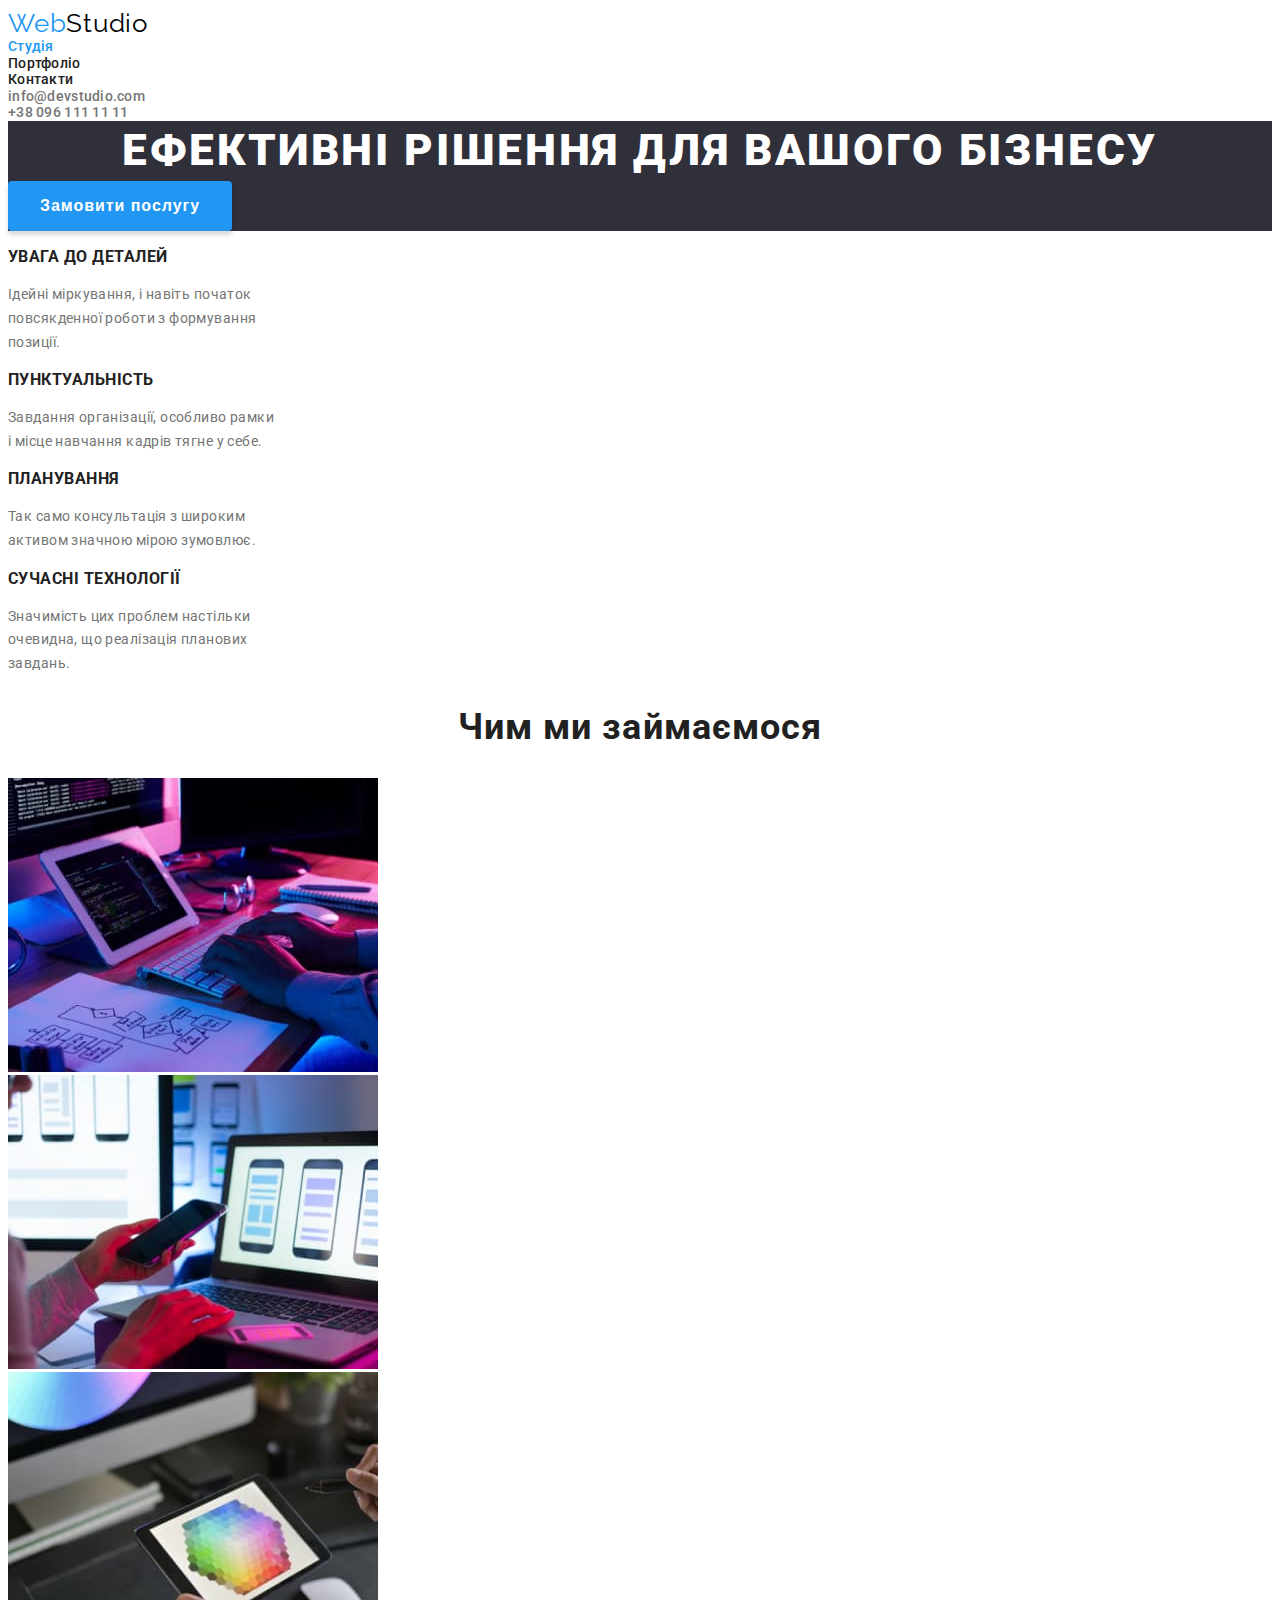
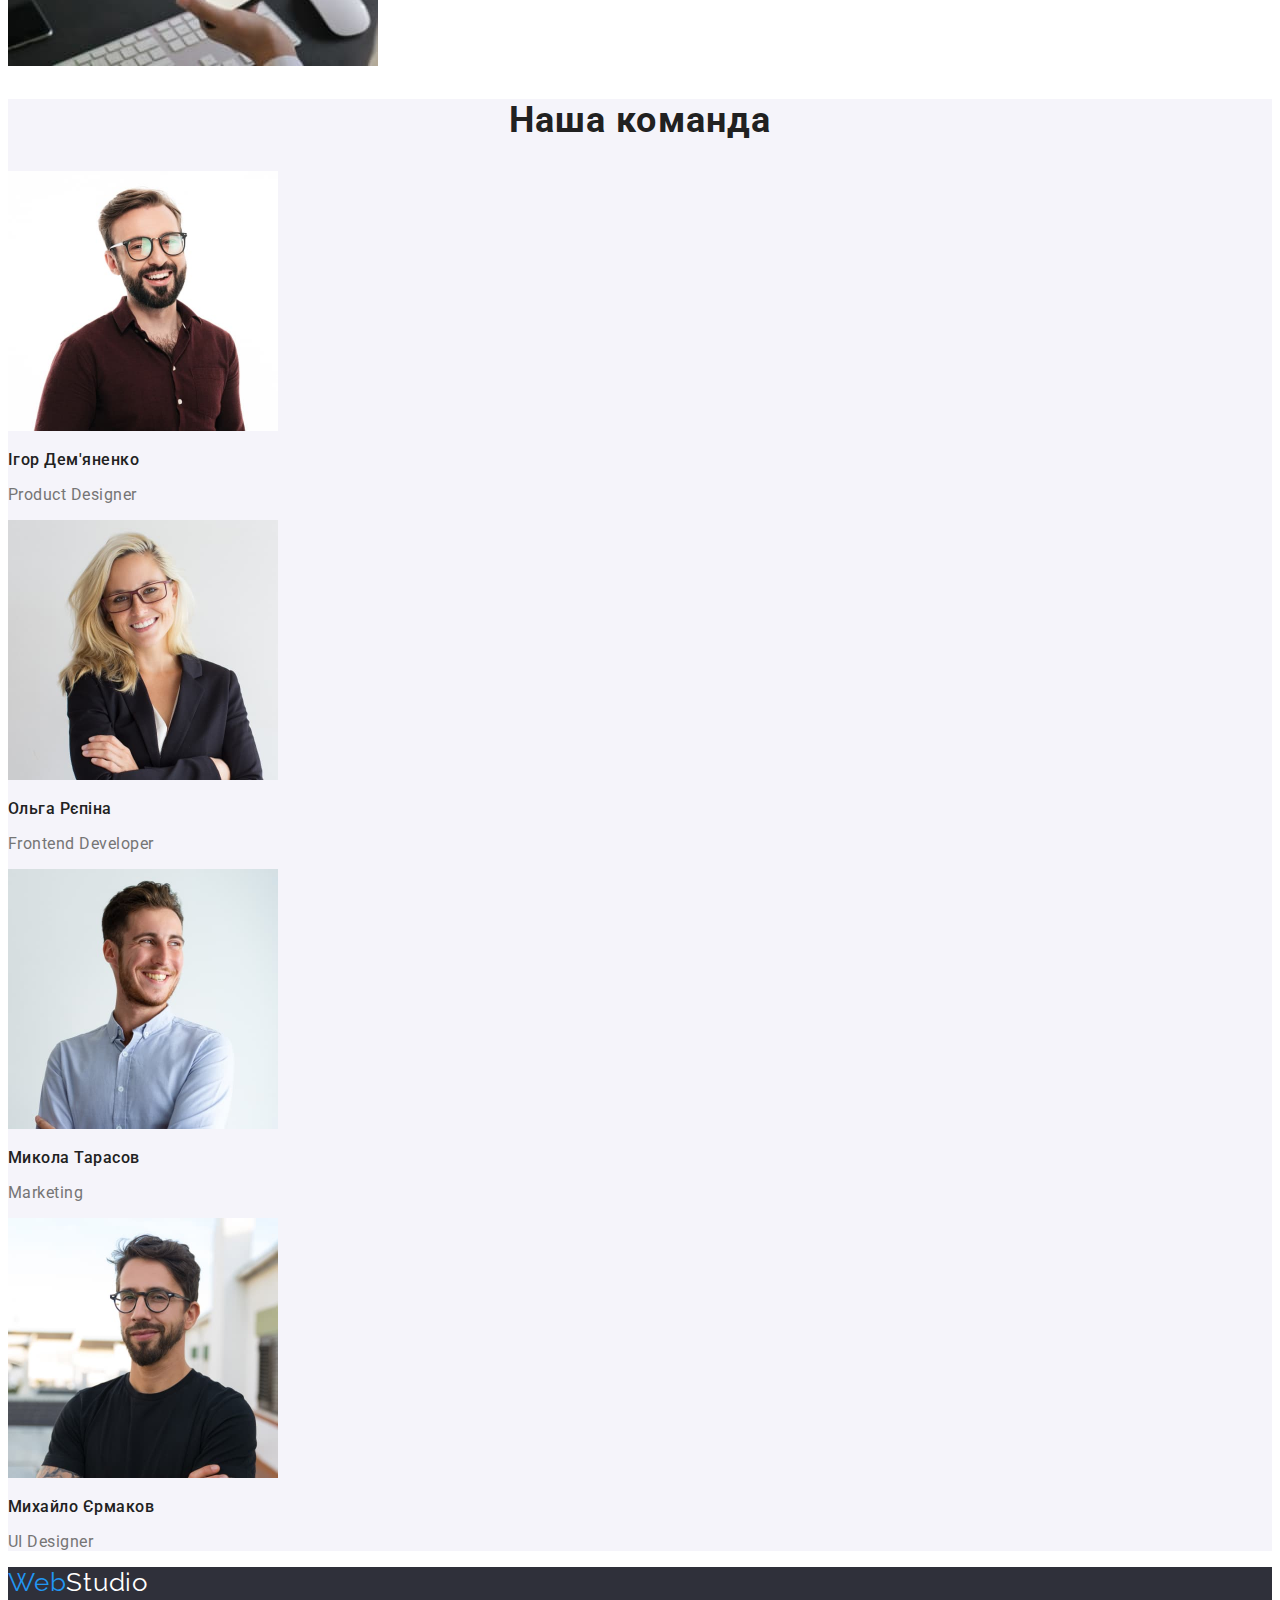
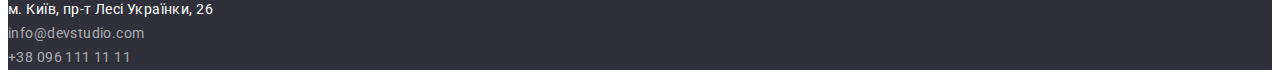
<file: index.html>
<!DOCTYPE html>
<html lang="uk">

<head>
    <meta charset="UTF-8">
    <meta http-equiv="X-UA-Compatible" content="IE=edge">
    <meta name="viewport" content="width=device-width, initial-scale=1.0">
    <title>WebStudio</title>
    <link rel="stylesheet" href="https://cdnjs.cloudflare.com/ajax/libs/modern-normalize/1.1.0/modern-normalize.min.css"
        integrity="sha512-wpPYUAdjBVSE4KJnH1VR1HeZfpl1ub8YT/NKx4PuQ5NmX2tKuGu6U/JRp5y+Y8XG2tV+wKQpNHVUX03MfMFn9Q=="
        crossorigin="anonymous" referrerpolicy="no-referrer" />
    <link rel="preconnect" href="https://fonts.googleapis.com">
    <link rel="preconnect" href="https://fonts.gstatic.com" crossorigin>
    <link
        href="https://fonts.googleapis.com/css2?family=Raleway:wght@700&family=Roboto:wght@400;500;700;900&display=swap"
        rel="stylesheet">
    <link rel="stylesheet" href="./css/styles.css">
</head>

<body>
    <header>
        <nav>
            <a href="./index.html" class="logo-main">Web<span class="logo-black">Studio</span></a>
            <ul class="list">
                <li>
                    <a href="./index.html" class="menu-link active-link">Студія</a>
                </li>
                <li>
                    <a href="./portfolio.html" class="menu-link">Портфоліо</a>
                </li>
                <li>
                    <a href="#" class="menu-link">Контакти</a>
                </li>
            </ul>
        </nav>

        <ul class="list">
            <li>
                <a href="mailto:info@devstudio.com" class="contact-link">info@devstudio.com</a>
            </li>
            <li>
                <a href="tel:+380961111111" class="contact-link">+38 096 111 11 11</a>
            </li>
        </ul>
    </header>

    <main>
        <section class="hero">
            <h1 class="hero-title">Ефективні рішення для вашого бізнесу</h1>
            <button type="button" class="hero-button">Замовити послугу</button>
        </section>

        <section>
            <h2 hidden>Наші переваги</h2>
            <ul class="list">
                <li class="advantage">
                    <h3 class="advantage-title">УВАГА ДО ДЕТАЛЕЙ</h3>
                    <p class="advantage-text">Ідейні міркування, і навіть початок повсякденної роботи з формування
                        позиції.</p>
                </li>
                <li class="advantage">
                    <h3 class="advantage-title">ПУНКТУАЛЬНІСТЬ</h3>
                    <p class="advantage-text">Завдання організації, особливо рамки і місце навчання кадрів тягне у себе.
                    </p>
                </li>
                <li class="advantage">
                    <h3 class="advantage-title">ПЛАНУВАННЯ</h3>
                    <p class="advantage-text">Так само консультація з широким активом значною мірою зумовлює.</p>
                </li>
                <li class="advantage">
                    <h3 class="advantage-title">СУЧАСНІ ТЕХНОЛОГІЇ</h3>
                    <p class="advantage-text">Значимість цих проблем настільки очевидна, що реалізація планових завдань.
                    </p>
                </li>
            </ul>
        </section>
        <section>
            <h2 class="section-title">Чим ми займаємося</h2>
            <ul class="list">
                <li>
                    <img src="./images/box1.jpg" alt="робота за столом" width="370" height="294">
                </li>
                <li>
                    <img src="./images/box2.jpg" alt="ноутбук та телефон в руці" width="370" height="294">
                </li>
                <li>
                    <img src="./images/box3.jpg" alt="палітра на планшеті" width="370" height="294">
                </li>
            </ul>
        </section>
        <section class="team">
            <h2 class="section-title">Наша команда</h2>
            <ul class="list">
                <li>
                    <img src="./images/igor.jpg" alt="Ігор Дем'яненко" width="270" height="260">
                    <h3 class="name">Ігор Дем'яненко</h3>
                    <p class="job-title" lang="en">Product Designer</p>
                </li>
                <li>
                    <img src="./images/olga.jpg" alt="Ольга Рєпіна" width="270" height="260">
                    <h3 class="name">Ольга Рєпіна</h3>
                    <p class="job-title" lang="en">Frontend Developer</p>
                </li>
                <li>
                    <img src="./images/kolya.jpg" alt="Микола Тарасов" width="270" height="260">
                    <h3 class="name">Микола Тарасов</h3>
                    <p class="job-title" lang="en">Marketing</p>
                </li>
                <li>
                    <img src="./images/misha.jpg" alt="Михайло Єрмаков" width="270" height="260">
                    <h3 class="name">Михайло Єрмаков</h3>
                    <p class="job-title" lang="en">UI Designer</p>
                </li>
            </ul>
        </section>
    </main>

    <footer class="footer">
        <a href="./index.html" class="logo-main">Web<span class="logo-white">Studio</span></a>
        <address>
            <ul class="list">
                <li>
                    <a href="https://goo.gl/maps/VaSAjemoiXG7hevM7" target="_blank" rel="noreferrer noopener" class="footer-link address">м. Київ,
                        пр-т Лесі Українки, 26
                    </a>
                </li>
                <li>
                    <a href="mailto:info@devstudio.com" class="footer-link">info@devstudio.com</a>
                </li>
                <li>
                    <a href="tel:+380961111111" class="footer-link">+38 096 111 11 11</a>
                </li>
            </ul>
        </address>
    </footer>
</body>
</html>
</file>
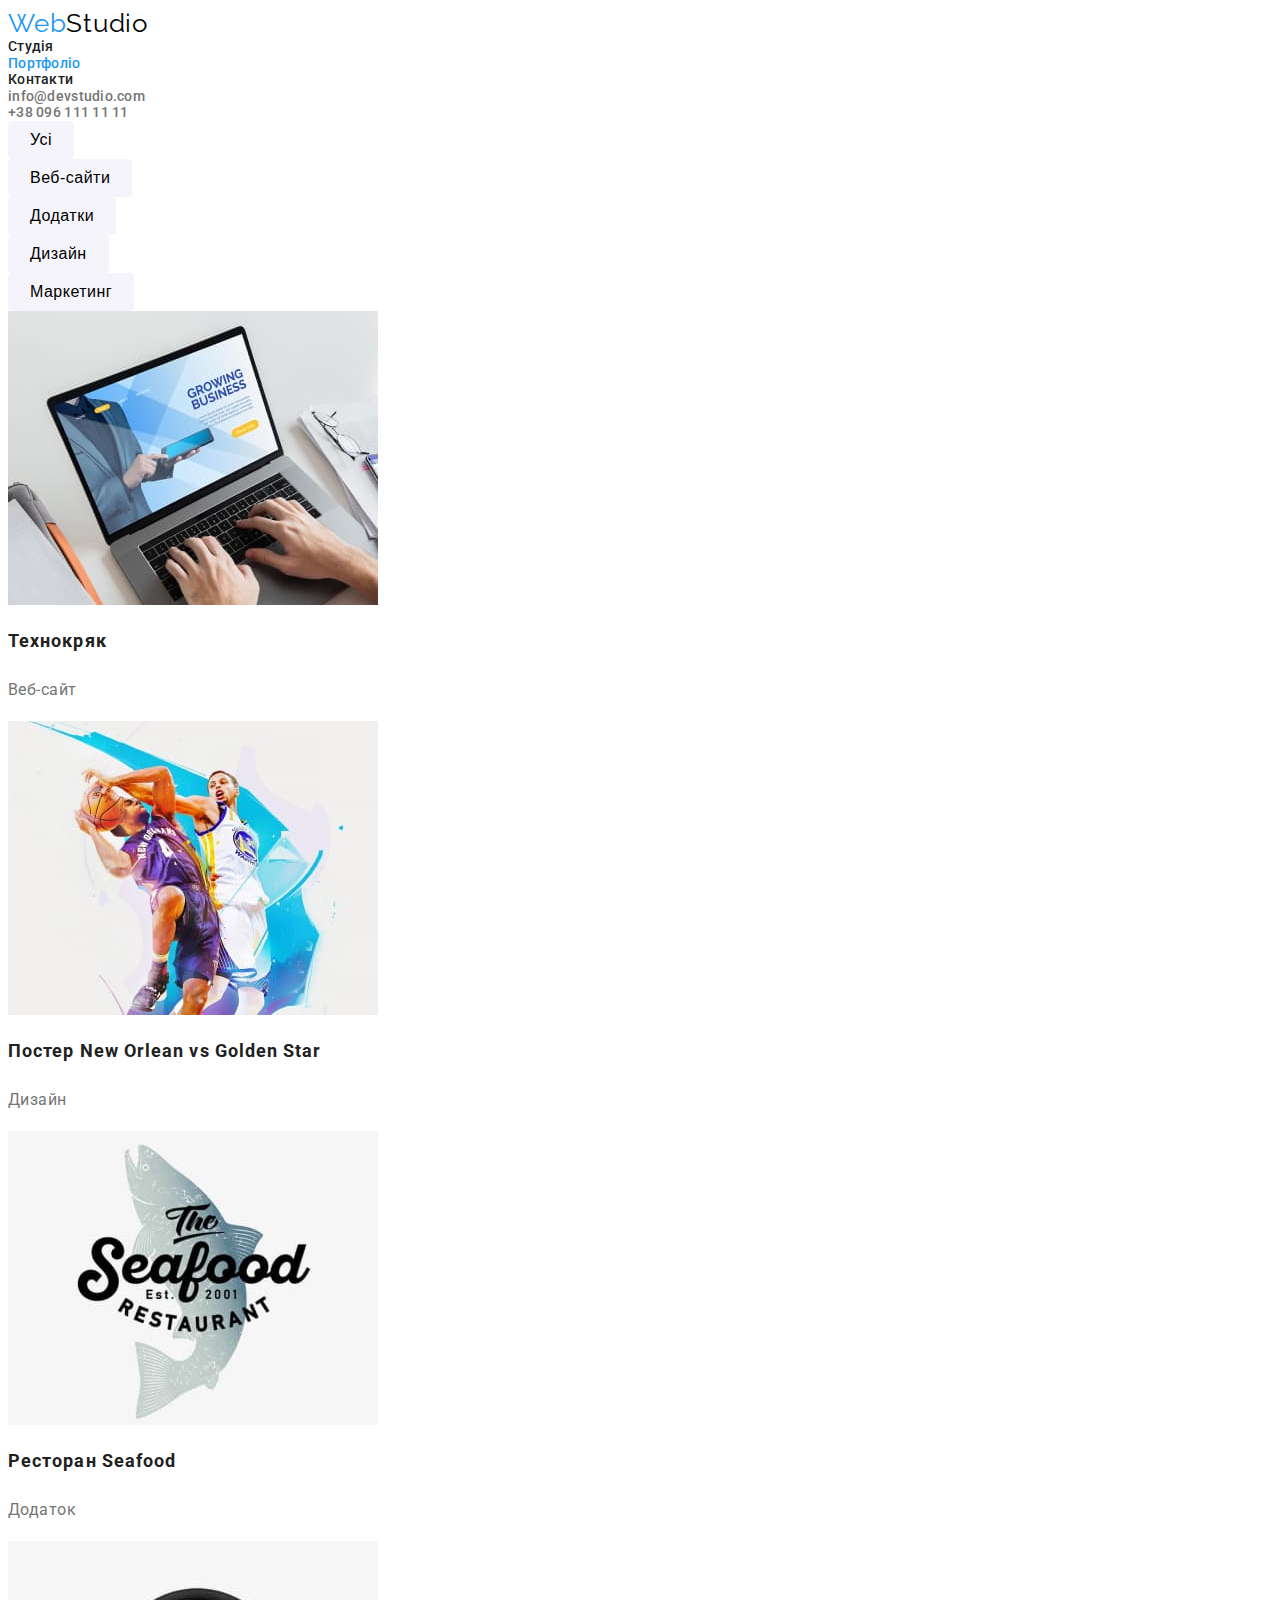
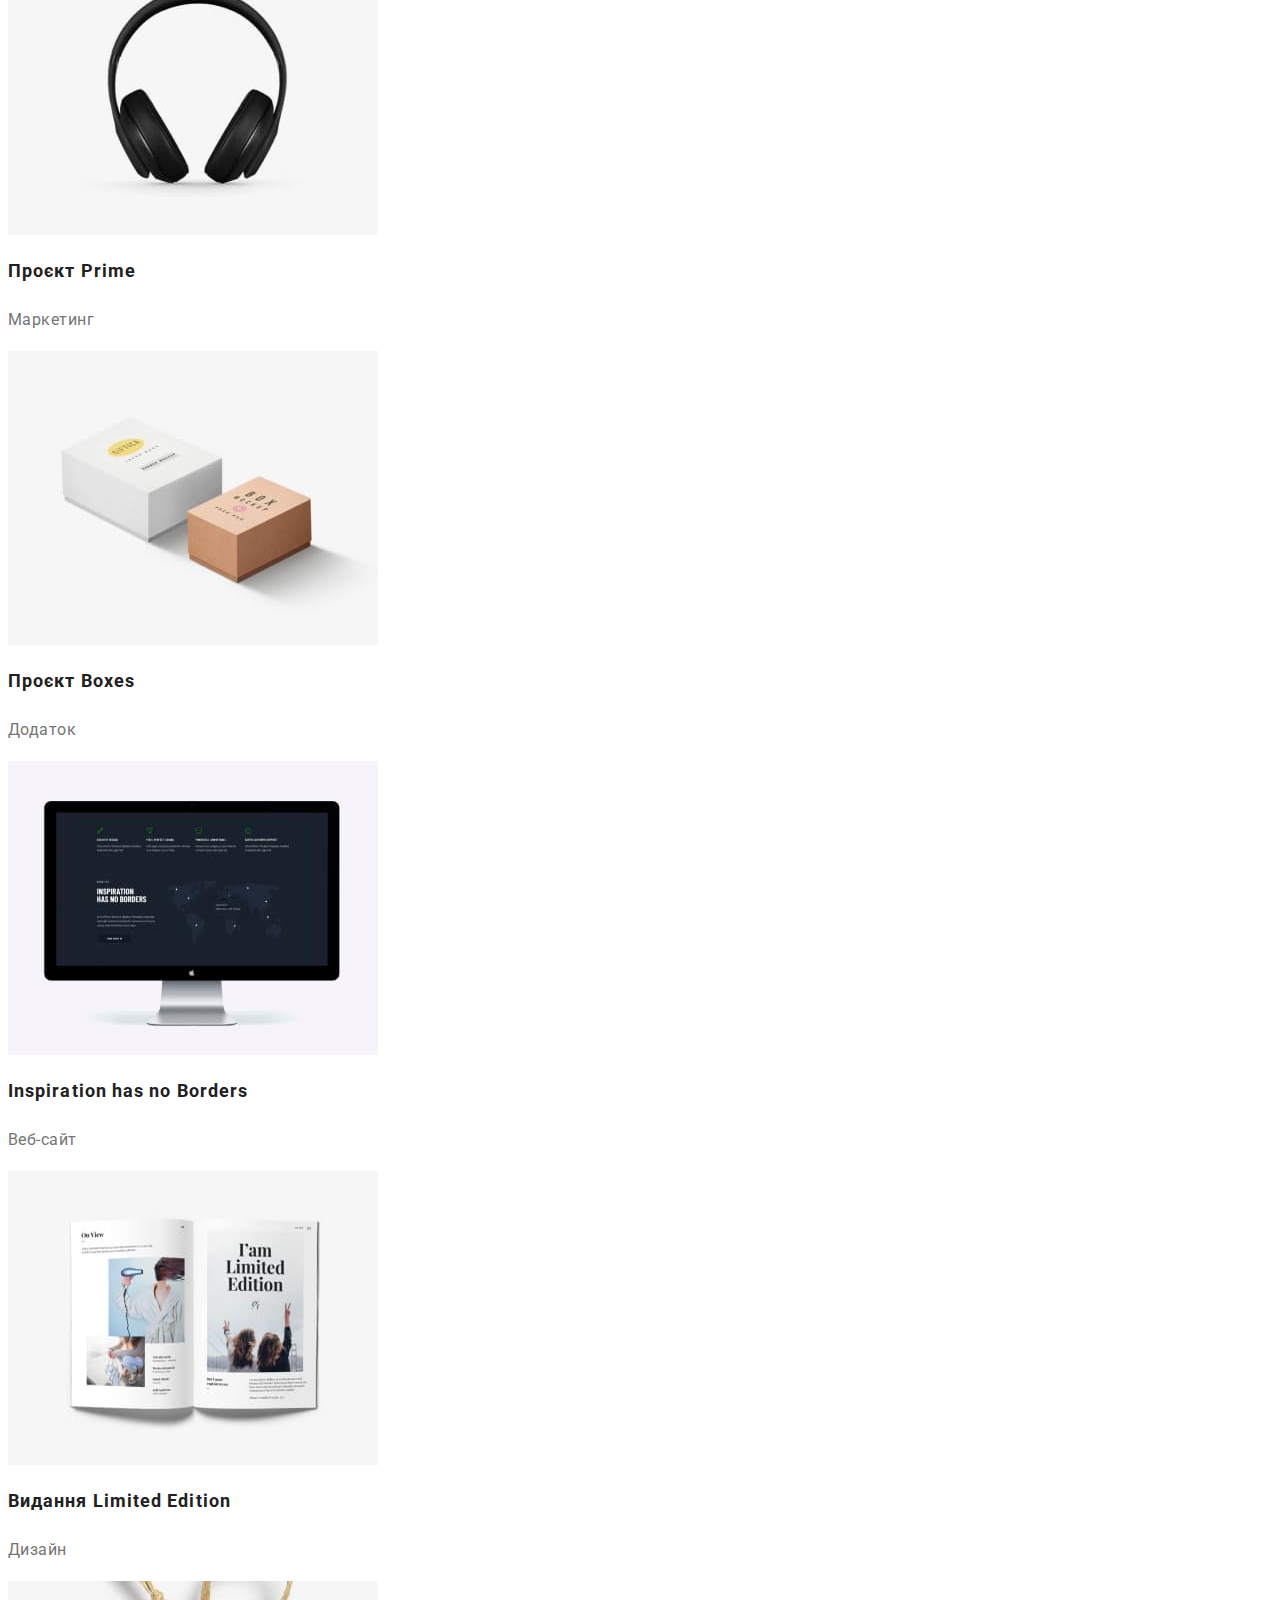
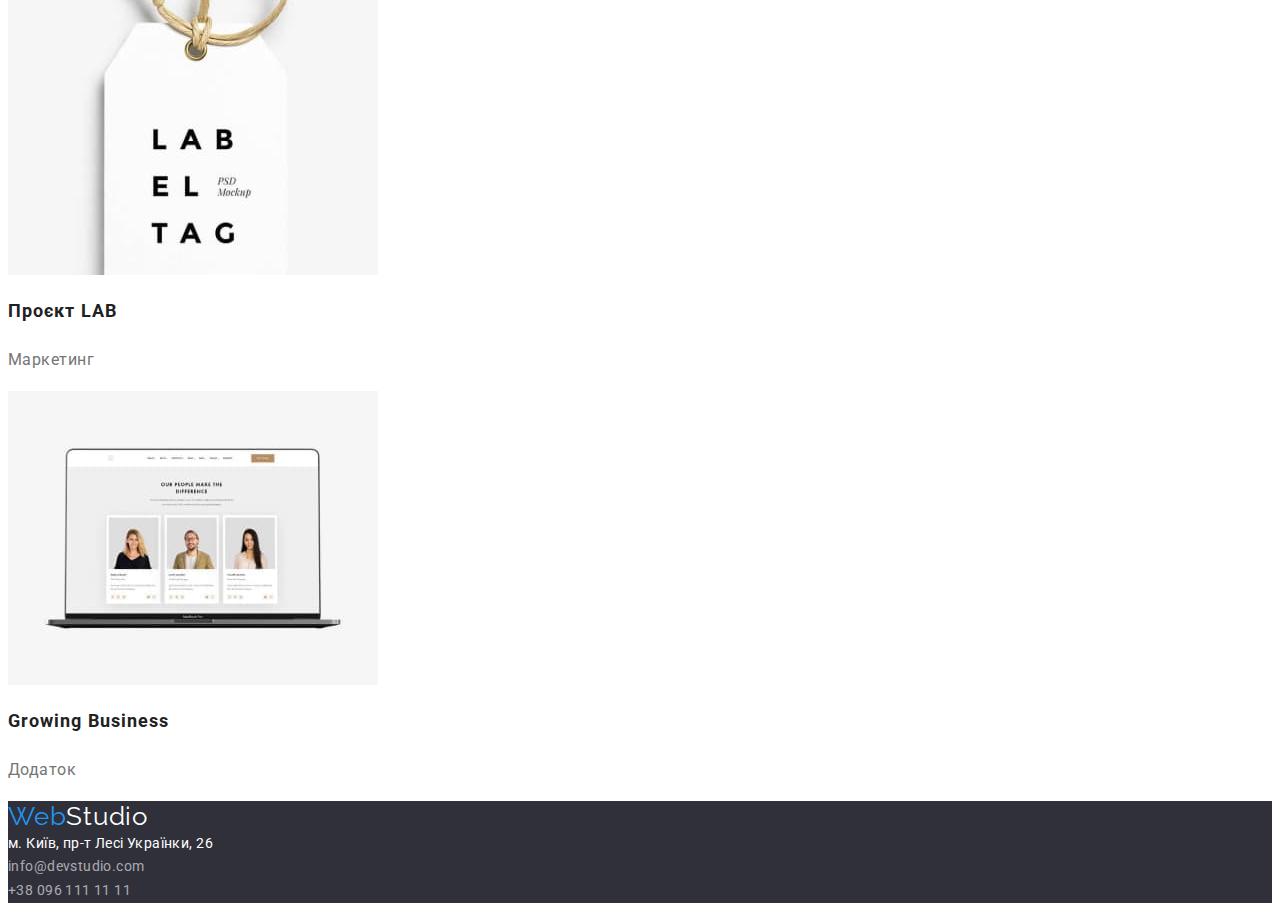
<file: portfolio.html>
<!DOCTYPE html>
<html lang="uk">

<head>
    <meta charset="UTF-8">
    <meta http-equiv="X-UA-Compatible" content="IE=edge">
    <meta name="viewport" content="width=device-width, initial-scale=1.0">
    <title>Portfolio</title>
    <link rel="stylesheet" href="https://cdnjs.cloudflare.com/ajax/libs/modern-normalize/1.1.0/modern-normalize.min.css"
        integrity="sha512-wpPYUAdjBVSE4KJnH1VR1HeZfpl1ub8YT/NKx4PuQ5NmX2tKuGu6U/JRp5y+Y8XG2tV+wKQpNHVUX03MfMFn9Q=="
        crossorigin="anonymous" referrerpolicy="no-referrer" />
    <link rel="preconnect" href="https://fonts.googleapis.com">
    <link rel="preconnect" href="https://fonts.gstatic.com" crossorigin>
    <link
        href="https://fonts.googleapis.com/css2?family=Raleway:wght@700&family=Roboto:wght@400;500;700;900&display=swap"
        rel="stylesheet">
    <link rel="stylesheet" href="./css/styles.css">
</head>

<body>
    <header>
        <nav>
            <a href="./index.html" class="logo-main">Web<span class="logo-black">Studio</span></a>
            <ul class="list">
                <li>
                    <a href="./index.html" class="menu-link ">Студія</a>
                </li>
                <li>
                    <a href="./portfolio.html" class="menu-link active-link">Портфоліо</a>
                </li>
                <li>
                    <a href="#" class="menu-link">Контакти</a>
                </li>
            </ul>
        </nav>

        <ul class="list">
            <li>
                <a href="mailto:info@devstudio.com" class="contact-link">info@devstudio.com</a>
            </li>
            <li>
                <a href="tel:+380961111111" class="contact-link">+38 096 111 11 11</a>
            </li>
        </ul>
    </header>

    <main>
        <section>
            <h1 hidden>Портфолио</h1>
            <ul class="list">
                <li><button type="button" class="portfolio-button">Усі</button></li>
                <li><button type="button" class="portfolio-button">Веб-сайти</button></li>
                <li><button type="button" class="portfolio-button">Додатки</button></li>
                <li><button type="button" class="portfolio-button">Дизайн</button></li>
                <li><button type="button" class="portfolio-button">Маркетинг</button></li>
            </ul>
            <ul class="list">
                <li>
                    <a href="#" class="examples-link">
                        <img src="./images/img-portfolio/notebook1.jpg" alt="Ноутбук з сайтом" width="370" height="294">
                        <h2 class="examples">Технокряк</h2>
                        <p class="description">Веб-сайт</p>
                    </a>
                </li>
                <li>
                    <a href="#" class="examples-link">
                        <img src="./images/img-portfolio/basketball-players.jpg" alt="Баскетболісти" width="370" height="294">
                        <h2 class="examples">Постер New Orlean vs Golden Star</h2>
                        <p class="description">Дизайн</p>
                    </a>
                </li>
                <li>
                    <a href="#" class="examples-link">
                        <img src="./images/img-portfolio/restaurant-logo.jpg" alt="Логотип ресторану" width="370" height="294">
                        <h2 class="examples">Ресторан Seafood</h2>
                        <p class="description">Додаток</p>
                    </a>
                </li>
                <li>
                    <a href="#" class="examples-link">
                        <img src="./images/img-portfolio/headphones.jpg" alt="Навушники" width="370" height="294">
                        <h2 class="examples">Проєкт Prime</h2>
                        <p class="description">Маркетинг</p>
                    </a>
                </li>
                <li>
                    <a href="#" class="examples-link">
                        <img src="./images/img-portfolio/boxes.jpg" alt="Коробки" width="370" height="294">
                        <h2 class="examples">Проєкт Boxes</h2>
                        <p class="description">Додаток</p>
                    </a>
                </li>
                <li>
                    <a href="#" class="examples-link">
                        <img src="./images/img-portfolio/mac.jpg" alt="Компьютер" width="370" height="294">
                        <h2 class="examples">Inspiration has no Borders</h2>
                        <p class="description">Веб-сайт</p>
                    </a>
                </li>
                <li>
                    <a href="#" class="examples-link">
                        <img src="./images/img-portfolio/journal.jpg" alt="Журнал" width="370" height="294">
                        <h2 class="examples">Видання Limited Edition</h2>
                        <p class="description">Дизайн</p>
                    </a>
                </li>
                <li>
                    <a href="#" class="examples-link">
                        <img src="./images/img-portfolio/label.jpg" alt="Лейба" width="370" height="294">
                        <h2 class="examples">Проєкт LAB</h2>
                        <p class="description">Маркетинг</p>
                    </a>
                </li>
                <li>
                    <a href="#" class="examples-link">
                        <img src="./images/img-portfolio/notebook2.jpg" alt="Ноутбук з відкритим застосунком" width="370" height="294">
                        <h2 class="examples">Growing Business</h2>
                        <p class="description">Додаток</p>
                    </a>
                </li>
            </ul>
        </section>
    </main>
    <footer class="footer">
          <a href="./index.html" class="logo-main">Web<span class="logo-white">Studio</span></a>
        <address>
            <ul class="list">
                <li>
                    <a href="https://goo.gl/maps/VaSAjemoiXG7hevM7" target="_blank" rel="noreferrer noopener" class="footer-link address">м. Київ,
                        пр-т Лесі Українки, 26
                    </a>
                </li>
                <li>
                    <a href="mailto:info@devstudio.com" class="footer-link">info@devstudio.com</a>
                </li>
                <li>
                    <a href="tel:+380961111111" class="footer-link">+38 096 111 11 11</a>
                </li>
            </ul>
        </address>
    </footer>

</body>

</html>
</file>
<file: css/styles.css>
:root{
    --main-font: 'Roboto', sans-serif;
    --main-font-color: #212121;
    --secondary-font-color: #757575;
    --accent-color: #2196F3;
    --main-background-color: #FFFFFF;
    --secondary-background-color: #2F303A;
    --background-button-color: #F5F4FA;
}

body{
    background-color: var(--main-background-color);
    color: var(--main-font-color);
    font-family: var(--main-font);
    font-size: 14px;
   
}

/* Стилизация хедера */

/* Стилизация логотипа */

.logo-main{
    text-decoration: none;
    font-family: 'Raleway', sans-serif;
    font-size: 26px;
    line-height: 1.17;
    color: var(--accent-color);
    letter-spacing: 0.03em;
}

.logo-black{
    color: #000000;
}

.logo-white{
    color: #ffffff;
}

.list{
    list-style: none;
    margin: 0;
    padding: 0;
}

.menu-link{
  text-decoration: none;
  color: var(--main-font-color);
  font-weight: 500;
  line-height: 1.17;
  letter-spacing: 0.02em;
}

.contact-link{
    text-decoration: none;
    color: var(--secondary-font-color);
    font-weight: 500;
    line-height: 1.14;
    letter-spacing: 0.02em;
}

.menu-link:hover, .menu-link:focus{
    color: var(--accent-color);
}

.contact-link:hover, .contact-link:focus{
    color: var(--accent-color);
}

.active-link{
    color: var(--accent-color);
}

/* Стилизация main */

/* Герой */

.hero{
    background-color: var(--secondary-background-color);
}

.hero-title{
    color: #FFFFFF;
    font-size: 44px;
    font-weight: 900;
    text-transform: uppercase;
    line-height: 1.36;
    letter-spacing: 0.06em;
    text-align: center;
    margin: 0;
}

.hero-button{
    background-color: var(--accent-color); 
    color: #FFFFFF;
    font-size: 16px;
    font-weight: 700;
    line-height: 1.88;
    letter-spacing: 0.06em;
    border: none;
    padding: 10px 32px;
    border-radius: 4px;
    box-shadow: 0px 4px 4px rgba(0, 0, 0, 0.15);
    cursor: pointer;
}

.hero-button:focus, .hero-button:hover{
    background-color: #188CE8;
}

/* Стилизация приимуществ */

.advantage-title{
    color: var(--main-font-color);
    font-weight: 700;
    line-height: 1.14;
    letter-spacing: 0.03em;
    text-transform: uppercase;
}

.advantage-text{
    color: var(--secondary-font-color);
    line-height: 1.71;
    letter-spacing: 0.03em;
}

.advantage{
    width: 270px;

}

/* Чем мы занимаемся */

.section-title{
    font-weight: 700;
    font-size: 36px;
    line-height: 1.17;
    text-align: center;
    letter-spacing: 0.03em;
}

/* Наша команда */

.team{
    background-color: #F5F4FA;
}

.name{
    font-weight: 500;
    font-size: 16px;
    line-height: 1.19;
    letter-spacing: 0.03em;
}

.job-title{
    color: var(--secondary-font-color);
    font-size: 16px;
    line-height: 1.19;
    letter-spacing: 0.03em;
}

/* Стилизация футера */

.footer{
    background-color: var(--secondary-background-color);
}

.footer-link{
    text-decoration: none;
    color: rgba(255, 255, 255, 0.6);
    line-height: 1.71;
    letter-spacing: 0.03em;
    font-style: normal;
}

.footer-link:hover, .footer-link:focus{
    color: var(--accent-color);
}

.address{
    color: #FFFFFF;
}

/* Стилизация portfolio.html */

/* Стилизация кнопок */

.portfolio-button{
    background-color: var(--background-button-color);
    font-weight: 500;
    font-size: 16px;
    line-height: 1.62;
    letter-spacing: 0.03em;
    border: none;
    border-radius: 4px;
    padding: 6px 22px;
    cursor: pointer;
}

.portfolio-button:hover, .portfolio-button:focus{
    background-color: var(--accent-color);
    color: #FFFFFF;
    box-shadow: 0px 3px 1px rgba(0, 0, 0, 0.1), 0px 1px 2px rgba(0, 0, 0, 0.08), 0px 2px 2px rgba(0, 0, 0, 0.12);
}

/* Стилизация примеров продуктов */

.examples-link{
    text-decoration: none;
}

.examples{
    color: var(--main-font-color);
    font-weight: 700;
    font-size: 18px;
    line-height: 2;
    letter-spacing: 0.06em;
}

.description{
    color: var(--secondary-font-color);
    font-size: 16px;
    line-height: 1.88;
    letter-spacing: 0.03em;
}
</file>
